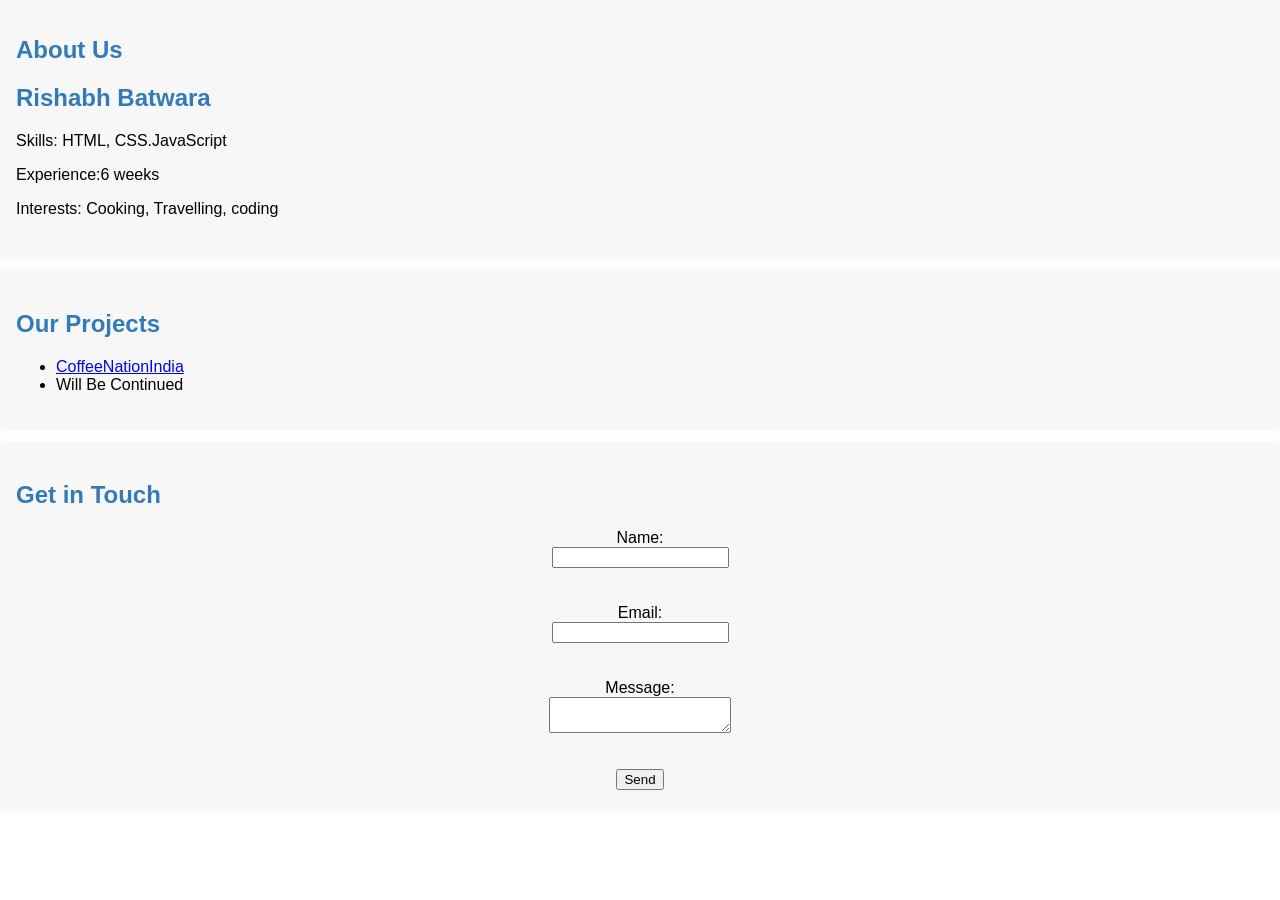
<file: developers.html>
<!-- index.html -->
<!DOCTYPE html>
<html lang="en">
<head>
    <meta charset="UTF-8">
    <meta name="viewport" content="width=device-width, initial-scale=1.0">
    <title>About Us</title>
    <link rel="stylesheet" href="assests/css/dev_style.css">
</head>
<body>
    
    <section id="about">
        <h1>About Us</h1>
        
        <div class="developer">
            <h2>Rishabh Batwara</h2>
            <p>Skills: HTML, CSS.JavaScript</p>
            <p>Experience:6 weeks </p>
            <p>Interests: Cooking, Travelling, coding</p>
        </div>
    </section>
    <section id="projects">
        <h1>Our Projects</h1>
        <ul>
            <li><a href="index.html">CoffeeNationIndia</a></li>
            <li>Will Be Continued</li>
            
        </ul>
    </section>
    <section id="contact">
        <h1>Get in Touch</h1>
        <form>
            <label for="name">Name:</label>
            <input type="text" id="name" name="name"><br><br>
            <label for="email">Email:</label>
            <input type="email" id="email" name="email"><br><br>
            <label for="message">Message:</label>
            <textarea id="message" name="message"></textarea><br><br>
            <input type="submit" value="Send">
        </form>
    </section>
    <script src="script.js"></script>
</body>
</html>
</file>
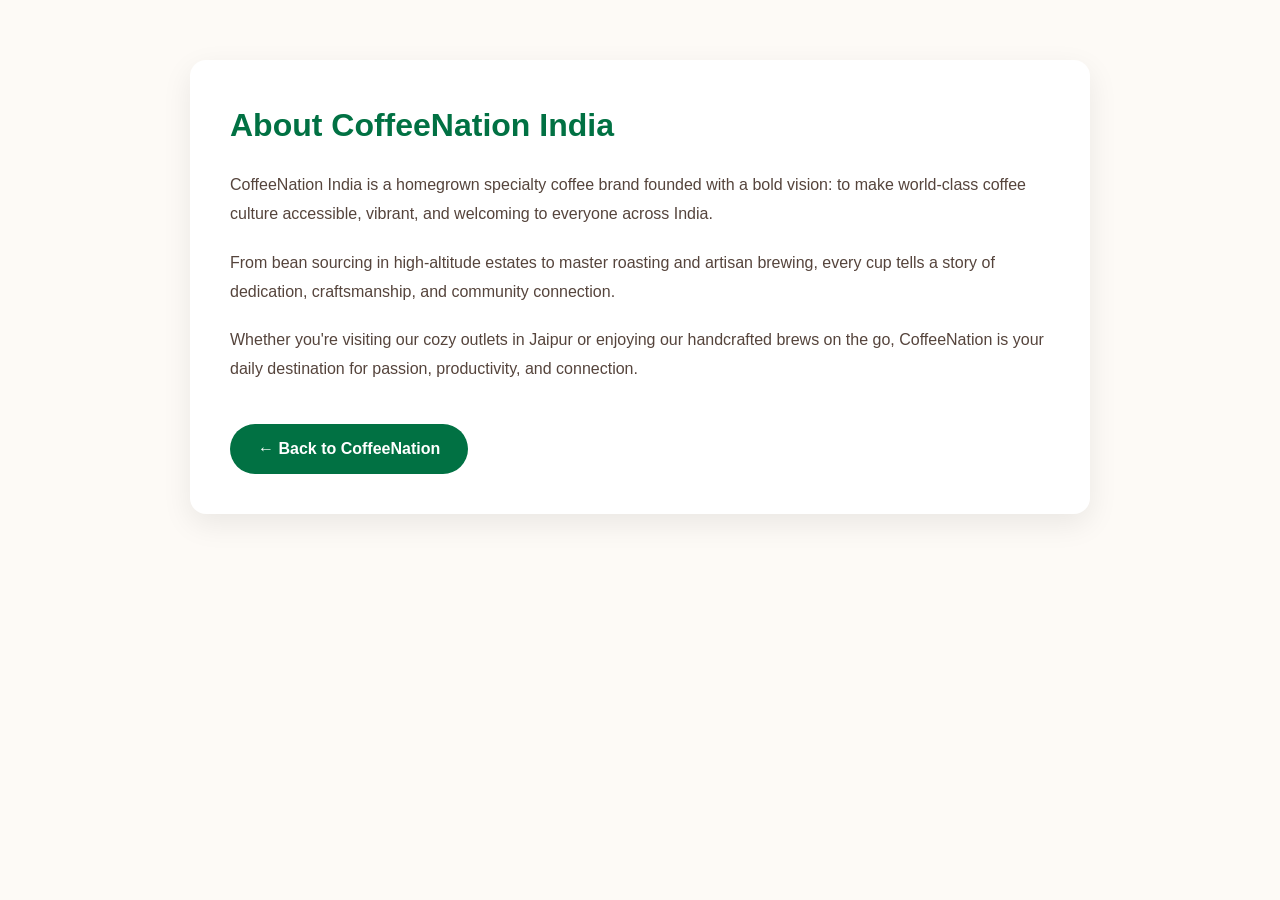
<file: learn_more.html>
<!DOCTYPE html>
<html lang="en">
<head>
    <meta charset="UTF-8">
    <meta name="viewport" content="width=device-width, initial-scale=1.0">
    <title>About CoffeeNation India</title>
    <link rel="stylesheet" href="assests/css/style.css">
    <link rel="stylesheet" href="assests/css/section.css">
    <style>
        .learn-container {
            max-width: 900px;
            margin: 60px auto;
            padding: 40px;
            background: #ffffff;
            border-radius: 16px;
            box-shadow: 0 10px 30px rgba(0,0,0,0.08);
            font-family: 'Poppins', sans-serif;
            color: #33241b;
        }
        .learn-container h1 {
            color: #017143;
            font-size: 32px;
            margin-bottom: 20px;
        }
        .learn-container p {
            font-size: 16px;
            line-height: 1.8;
            margin-bottom: 20px;
            color: #55443c;
        }
        .back-btn {
            display: inline-block;
            margin-top: 20px;
            padding: 12px 28px;
            background: #017143;
            color: white;
            text-decoration: none;
            border-radius: 30px;
            font-weight: 600;
        }
    </style>
</head>
<body style="background: #fdfaf6; margin: 0;">
    <div class="learn-container">
        <h1>About CoffeeNation India</h1>
        <p>CoffeeNation India is a homegrown specialty coffee brand founded with a bold vision: to make world-class coffee culture accessible, vibrant, and welcoming to everyone across India.</p>
        <p>From bean sourcing in high-altitude estates to master roasting and artisan brewing, every cup tells a story of dedication, craftsmanship, and community connection.</p>
        <p>Whether you're visiting our cozy outlets in Jaipur or enjoying our handcrafted brews on the go, CoffeeNation is your daily destination for passion, productivity, and connection.</p>
        <a href="index.html" class="back-btn">&#8592; Back to CoffeeNation</a>
    </div>
</body>
</html>
</file>
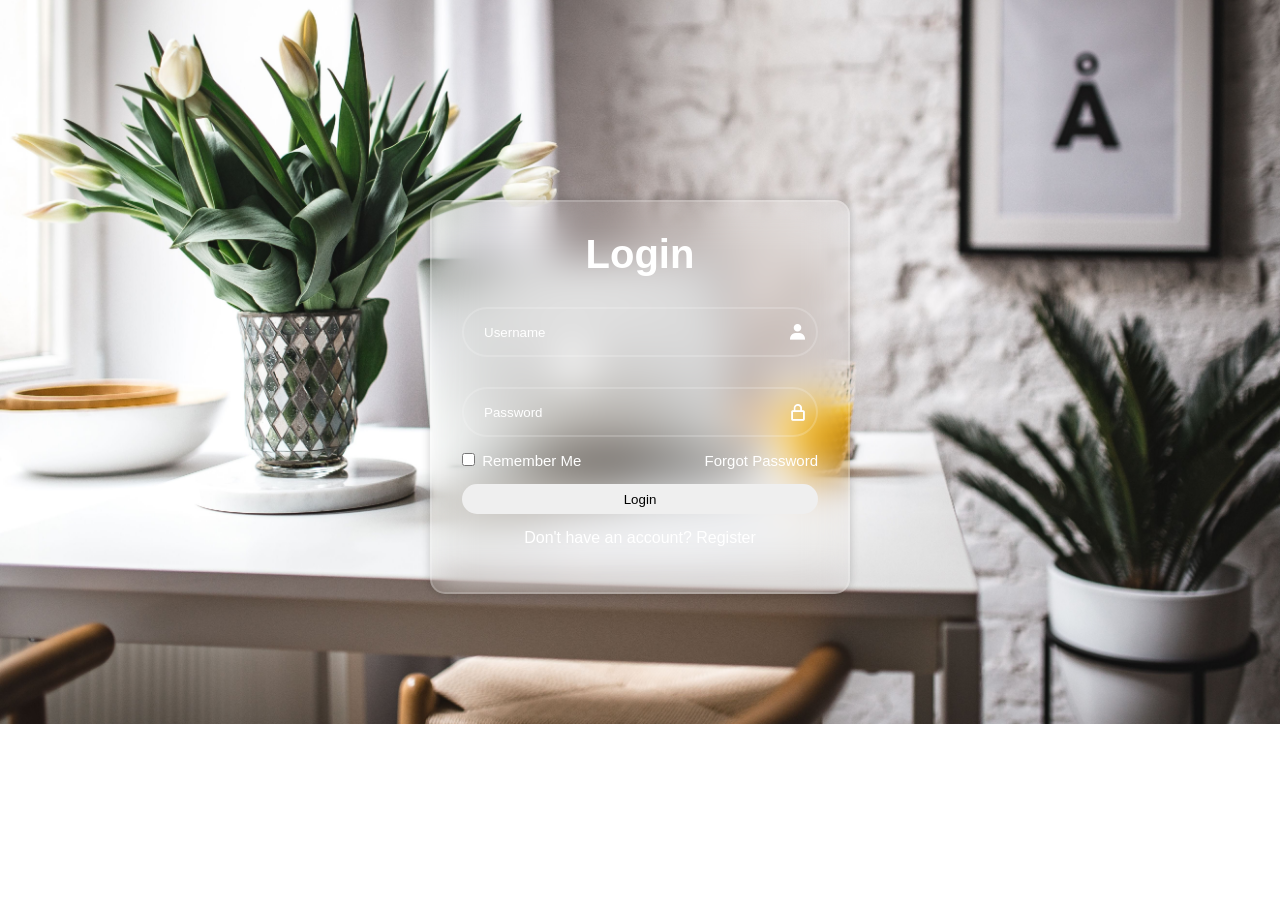
<file: signuppage.html>
<!DOCTYPE html>
<html lang="en">
<head>
    <meta charset="UTF-8">
    <meta name="viewport" content="width=device-width, initial-scale=1.0">
    <link rel="stylesheet" href="assests/css/style_signup.css">
    
   
<link href='https://unpkg.com/boxicons@2.1.4/css/boxicons.min.css' rel='stylesheet'>
    <title>Sign Up/Sign In</title>
</head>
<body>
    <div class="login-section">
        <form  method="post" name="google-sheet">
        <div class="form">
            <h2>
                Login
            </h2>
            <div class="input-box">
                <input type="text" placeholder="Username" required name="userName" maxlength="20" minlength="3">
                <i class='bx bxs-user'></i>
            </div>
            <div class="input-box">
                <input type="password" placeholder="Password" required name="passWord" minlength="4" maxlength="10">
                <i class='bx bx-lock-alt' ></i>
            </div>
            <div class="remember-me">
                <label> <input type="checkbox" name="rememberme" id="" value="yes">
                Remember Me</label>
                <a href="#">Forgot Password</a>
            </div>
            <button type="submit" class="btn" name="submit">Login</button>

            <div class="register-link">
                <p>Don't have an account? <a href="#">Register</a></p>
            </div>

        </div>
        </form>
    </div>
    <script src="assests/js/script.js">
        
        const scriptURL = 'https://script.google.com/macros/s/AKfycbygMZXNlh0P6BYEyQKnMRYlUvjqZYwo3JaAGrtpOC2nwJ6pKYGhbewRN0V59SVROr8/exec'
            const form = document.forms['google-sheet']
          
            form.addEventListener('submit', e => {
              e.preventDefault()
              fetch(scriptURL, { method: 'POST', body: new FormData(form)})
                .then(response => alert("Thanks for Contacting us..! We Will Contact You Soon..."))
                .catch(error => console.error('Error!', error.message))
            })
    </script>
    
</body>
</html>
</file>
<file: assests/css/dev_style.css>
/* styles.css */
body {
    font-family: Arial, sans-serif;
    margin: 0;
    padding: 0;
}

header {
    background-color: #f0f0f0;
    padding: 1em;
    text-align: center;
}

nav ul {
    list-style: none;
    margin: 0;
    padding: 0;
    display: flex;
    justify-content: space-between;
}

nav li {
    margin-right: 20px;
}

nav a {
    color: #337ab7;
    text-decoration: none;
}

nav a:hover {
    color: #23527c;
}

main {
    display: flex;
    flex-direction: column;
    align-items: center;
    padding: 2em;
}

section {
    background-color: #f7f7f7;
    padding: 1em;
    margin-bottom: 20px;
    box-shadow: 0 0 10px rgba(0, 0, 0, 0.1);
}

h1, h2 {
    color: #337ab7;
}

.developer {
    margin-bottom: 20px;
}

.developer h2 {
    margin-top: 0;
}

#contact form {
    display: flex;
    flex-direction: column;
    align-items: center;
}

#contact label {
    margin-bottom:
</file>
<file: assests/css/style.css>
/* CoffeeNation Master Stylesheet - Ultra-Modern Luxury Coffee Aesthetic */
:root {
    --primary: #017143;
    --primary-dark: #005632;
    --primary-light: #e8f5e9;
    --accent-gold: #c59b27;
    --coffee-dark: #201510;
    --coffee-mid: #4a2c1d;
    --coffee-light: #8d5b4c;
    --bg-cream: #faf7f2;
    --card-bg: #ffffff;
    --text-dark: #1e1e1e;
    --text-muted: #64748b;
    --shadow-soft: 0 10px 30px rgba(0, 0, 0, 0.08);
    --shadow-hover: 0 16px 40px rgba(0, 0, 0, 0.15);
    --border-radius: 14px;
}

* {
    margin: 0;
    padding: 0;
    box-sizing: border-box;
    font-family: 'Poppins', -apple-system, BlinkMacSystemFont, sans-serif;
    scroll-behavior: smooth;
}

body {
    background-color: var(--bg-cream);
    color: var(--text-dark);
    overflow-x: hidden;
    line-height: 1.6;
}

/* ==================== NAVBAR ==================== */
.navbar {
    position: fixed;
    top: 0;
    left: 0;
    width: 100%;
    padding: 16px 60px;
    display: flex;
    justify-content: space-between;
    align-items: center;
    background: rgba(255, 255, 255, 0.88);
    backdrop-filter: blur(14px);
    -webkit-backdrop-filter: blur(14px);
    box-shadow: 0 4px 20px rgba(0, 0, 0, 0.05);
    z-index: 1000;
    transition: all 0.3s ease;
}

.brand-link {
    display: flex;
    align-items: center;
    gap: 12px;
    text-decoration: none;
}

.logo {
    height: 48px;
    width: 48px;
    border-radius: 50%;
    object-fit: cover;
    box-shadow: 0 2px 10px rgba(1, 113, 67, 0.25);
}

.brand-text {
    font-family: 'Outfit', sans-serif;
    font-size: 24px;
    font-weight: 800;
    color: var(--primary);
    letter-spacing: -0.5px;
}

.brand-text span {
    color: var(--coffee-mid);
}

.nav-links ul {
    display: flex;
    align-items: center;
    list-style: none;
    gap: 28px;
}

.nav-links a {
    text-decoration: none;
    font-size: 14.5px;
    font-weight: 500;
    color: #334155;
    transition: color 0.2s ease;
}

.nav-links a:hover,
.nav-links a.active {
    color: var(--primary);
    font-weight: 600;
}

.nav-auth-btn {
    display: inline-flex;
    align-items: center;
    gap: 6px;
    padding: 8px 18px;
    background: #f1f5f9;
    border-radius: 20px;
    color: var(--primary) !important;
    font-weight: 600 !important;
    transition: all 0.2s ease;
}

.nav-auth-btn:hover {
    background: var(--primary-light);
}

.cart-nav-btn {
    display: inline-flex;
    align-items: center;
    gap: 8px;
    background: var(--primary);
    color: white;
    border: none;
    padding: 9px 20px;
    border-radius: 30px;
    font-weight: 600;
    font-size: 14px;
    cursor: pointer;
    box-shadow: 0 4px 14px rgba(1, 113, 67, 0.3);
    transition: all 0.2s ease;
}

.cart-nav-btn:hover {
    background: var(--primary-dark);
    transform: translateY(-2px);
    box-shadow: 0 6px 20px rgba(1, 113, 67, 0.4);
}

.cart-badge {
    background: #f59e0b;
    color: white;
    font-size: 11px;
    font-weight: 800;
    padding: 2px 7px;
    border-radius: 12px;
}

/* ==================== HERO SECTION ==================== */
.hero-section {
    position: relative;
    width: 100%;
    min-height: 100vh;
    padding: 130px 80px 60px;
    display: flex;
    align-items: center;
    overflow: hidden;
}

.circle {
    position: absolute;
    top: 0;
    left: 0;
    width: 100%;
    height: 100%;
    background: #017143;
    clip-path: circle(650px at right 850px);
    transition: background 0.6s cubic-bezier(0.4, 0, 0.2, 1);
    z-index: 1;
}

.hero-container {
    position: relative;
    z-index: 2;
    display: flex;
    justify-content: space-between;
    align-items: center;
    width: 100%;
    max-width: 1300px;
    margin: 0 auto;
}

.hero-section .text-box {
    max-width: 600px;
}

.hero-tagline {
    display: inline-flex;
    align-items: center;
    gap: 8px;
    background: #fef3c7;
    color: #b45309;
    padding: 6px 14px;
    border-radius: 20px;
    font-size: 13px;
    font-weight: 700;
    text-transform: uppercase;
    letter-spacing: 0.5px;
    margin-bottom: 18px;
}

.hero-section .text-box h2 {
    font-family: 'Playfair Display', serif;
    font-size: 3.4rem;
    font-weight: 700;
    line-height: 1.18;
    color: #1e1e1e;
    margin-bottom: 18px;
}

.hero-section .text-box h2 span.brand-highlight {
    color: var(--primary);
}

.hero-section .text-box h2 span.brown {
    color: var(--coffee-mid);
}

.hero-section .text-box p {
    font-size: 16.5px;
    color: #475569;
    margin-bottom: 28px;
    line-height: 1.7;
}

.hero-buttons {
    display: flex;
    gap: 16px;
    flex-wrap: wrap;
}

.btn {
    display: inline-flex;
    align-items: center;
    gap: 8px;
    padding: 13px 28px;
    border-radius: 30px;
    font-size: 15px;
    font-weight: 600;
    text-decoration: none;
    cursor: pointer;
    transition: all 0.25s ease;
    border: none;
}

.btn-hero-primary {
    background: var(--primary);
    color: white;
    box-shadow: 0 4px 15px rgba(1, 113, 67, 0.35);
}

.btn-hero-primary:hover {
    background: var(--primary-dark);
    transform: translateY(-2px);
    box-shadow: 0 8px 22px rgba(1, 113, 67, 0.45);
}

.btn-hero-secondary {
    background: white;
    color: var(--coffee-dark);
    border: 1.5px solid #cbd5e1;
    box-shadow: 0 4px 12px rgba(0, 0, 0, 0.05);
}

.btn-hero-secondary:hover {
    border-color: var(--primary);
    color: var(--primary);
    transform: translateY(-2px);
}

/* Floating Coffee Cup */
.floating-coffee-wrapper {
    position: relative;
    display: flex;
    justify-content: center;
    align-items: center;
}

.starbucks {
    max-width: 380px;
    filter: drop-shadow(0 20px 30px rgba(0, 0, 0, 0.22));
    animation: floatCup 4s ease-in-out infinite;
    cursor: pointer;
    transition: opacity 0.2s ease, transform 0.3s ease;
}

@keyframes floatCup {
    0%, 100% { transform: translateY(0px) rotate(0deg); }
    50% { transform: translateY(-12px) rotate(1deg); }
}

/* Flavor Switcher Thumbnails */
.flavor-selector {
    position: absolute;
    bottom: 30px;
    left: 50%;
    transform: translateX(-50%);
    z-index: 3;
    display: flex;
    align-items: center;
    gap: 16px;
    background: rgba(255, 255, 255, 0.9);
    backdrop-filter: blur(8px);
    padding: 8px 20px;
    border-radius: 40px;
    box-shadow: 0 8px 25px rgba(0, 0, 0, 0.08);
}

.flavor-label {
    font-size: 13px;
    font-weight: 700;
    color: var(--coffee-mid);
    text-transform: uppercase;
    letter-spacing: 0.5px;
}

.thumb {
    display: flex;
    list-style: none;
    gap: 12px;
}

.thumb li {
    width: 50px;
    height: 50px;
    border-radius: 50%;
    overflow: hidden;
    cursor: pointer;
    border: 2px solid transparent;
    transition: all 0.2s ease;
    background: white;
    box-shadow: 0 2px 8px rgba(0,0,0,0.1);
}

.thumb li:hover,
.thumb li.active-thumb {
    transform: translateY(-4px) scale(1.08);
    border-color: var(--primary);
    box-shadow: 0 4px 14px rgba(1, 113, 67, 0.3);
}

.thumb li img {
    width: 100%;
    height: 100%;
    object-fit: contain;
}

/* Social Floating Bar */
.social {
    position: absolute;
    top: 50%;
    right: 30px;
    transform: translateY(-50%);
    display: flex;
    flex-direction: column;
    gap: 14px;
    list-style: none;
    z-index: 3;
}

.social a {
    width: 42px;
    height: 42px;
    border-radius: 50%;
    background: white;
    color: #334155;
    display: flex;
    align-items: center;
    justify-content: center;
    text-decoration: none;
    box-shadow: 0 4px 12px rgba(0, 0, 0, 0.08);
    transition: all 0.2s ease;
}

.social a:hover {
    background: var(--primary);
    color: white;
    transform: scale(1.1);
}

/* ==================== INTERIOR SHOWCASE ==================== */
.interior-showcase {
    padding: 80px 40px;
    background: #ffffff;
}

.interior-container {
    max-width: 1200px;
    margin: 0 auto;
    display: grid;
    grid-template-columns: 1fr 1fr;
    gap: 60px;
    align-items: center;
}

.interior-image-card {
    position: relative;
    border-radius: var(--border-radius);
    overflow: hidden;
    box-shadow: var(--shadow-hover);
}

.interior-image-card img {
    width: 100%;
    height: 420px;
    object-fit: cover;
    display: block;
    transition: transform 0.4s ease;
}

.interior-image-card:hover img {
    transform: scale(1.03);
}

.interior-overlay {
    position: absolute;
    bottom: 20px;
    left: 20px;
}

.interior-badge {
    background: rgba(0, 0, 0, 0.75);
    backdrop-filter: blur(6px);
    color: white;
    padding: 8px 16px;
    border-radius: 20px;
    font-size: 13.5px;
    font-weight: 600;
}

.interior-info .sub-title,
.section-title-wrap .sub-title {
    color: var(--primary);
    font-size: 13px;
    font-weight: 700;
    text-transform: uppercase;
    letter-spacing: 1px;
    display: block;
    margin-bottom: 8px;
}

.interior-info h2,
.section-title-wrap h2 {
    font-family: 'Playfair Display', serif;
    font-size: 2.3rem;
    color: var(--coffee-dark);
    line-height: 1.25;
    margin-bottom: 16px;
}

.interior-info p {
    font-size: 15.5px;
    color: #475569;
    line-height: 1.7;
    margin-bottom: 24px;
}

.perks-grid {
    display: grid;
    grid-template-columns: 1fr 1fr;
    gap: 14px;
}

.perk-item {
    display: flex;
    align-items: center;
    gap: 10px;
    font-size: 14px;
    font-weight: 600;
    color: #334155;
    background: #f8fafc;
    padding: 10px 14px;
    border-radius: 10px;
    border: 1px solid #e2e8f0;
}

.perk-item i {
    color: var(--primary);
}

/* ==================== ATMOSPHERE SLIDER ==================== */
.atmosphere-slider-section {
    padding: 80px 40px;
    background: #f8f6f0;
    text-align: center;
}

.section-title-wrap {
    max-width: 700px;
    margin: 0 auto 40px;
}

.slideshow-wrapper {
    max-width: 960px;
    margin: 0 auto;
    position: relative;
    border-radius: var(--border-radius);
    overflow: hidden;
    box-shadow: var(--shadow-hover);
    background: black;
}

.slide-card {
    display: none;
    position: relative;
}

.slide-card.active-slide {
    display: block;
    animation: fadeInSlide 0.5s ease;
}

@keyframes fadeInSlide {
    from { opacity: 0; }
    to { opacity: 1; }
}

.slide-card img {
    width: 100%;
    height: 480px;
    object-fit: cover;
    display: block;
}

.slide-caption {
    position: absolute;
    bottom: 0;
    left: 0;
    width: 100%;
    padding: 18px 24px;
    background: linear-gradient(to top, rgba(0,0,0,0.85), transparent);
    color: white;
    font-size: 16px;
    font-weight: 500;
}

.slider-nav {
    position: absolute;
    top: 50%;
    width: 100%;
    display: flex;
    justify-content: space-between;
    padding: 0 20px;
    transform: translateY(-50%);
    pointer-events: none;
}

.slider-btn {
    pointer-events: auto;
    width: 44px;
    height: 44px;
    border-radius: 50%;
    background: rgba(255, 255, 255, 0.9);
    border: none;
    color: var(--coffee-dark);
    font-size: 16px;
    cursor: pointer;
    box-shadow: 0 4px 12px rgba(0,0,0,0.2);
    transition: all 0.2s ease;
}

.slider-btn:hover {
    background: var(--primary);
    color: white;
}

/* ==================== MIXOLOGY CUSTOMIZER SECTION ==================== */
.customizer-section {
    padding: 90px 40px;
    background: #ffffff;
}

.customizer-card {
    max-width: 1100px;
    margin: 0 auto;
    background: #fdfaf6;
    border: 1.5px solid #ecdac8;
    border-radius: 20px;
    padding: 45px 50px;
    box-shadow: var(--shadow-soft);
}

.customizer-header {
    text-align: center;
    max-width: 650px;
    margin: 0 auto 35px;
}

.customizer-header h2 {
    font-family: 'Playfair Display', serif;
    font-size: 2.2rem;
    color: var(--coffee-dark);
}

.customizer-grid {
    display: grid;
    grid-template-columns: 1.4fr 1fr;
    gap: 40px;
    align-items: start;
}

.control-group {
    margin-bottom: 22px;
}

.control-group label {
    display: block;
    font-size: 14.5px;
    font-weight: 700;
    color: var(--coffee-dark);
    margin-bottom: 10px;
}

.option-pills {
    display: flex;
    flex-wrap: wrap;
    gap: 10px;
}

.pill {
    padding: 8px 16px;
    border-radius: 20px;
    background: white;
    border: 1.5px solid #cbd5e1;
    font-size: 13.5px;
    font-weight: 500;
    cursor: pointer;
    transition: all 0.2s ease;
    color: #334155;
}

.pill:hover,
.pill.active {
    background: var(--primary);
    border-color: var(--primary);
    color: white;
    font-weight: 600;
}

.sweetness-slider {
    width: 100%;
    accent-color: var(--primary);
    height: 6px;
    border-radius: 4px;
    cursor: pointer;
}

.addon-checks {
    display: grid;
    grid-template-columns: 1fr 1fr;
    gap: 10px;
}

.check-container {
    display: flex;
    align-items: center;
    gap: 8px;
    font-size: 13px;
    font-weight: 500;
    color: #475569;
    cursor: pointer;
    background: white;
    padding: 8px 12px;
    border-radius: 8px;
    border: 1px solid #e2e8f0;
}

/* Customizer Preview Box */
.customizer-preview {
    background: white;
    border: 1.5px solid #e2e8f0;
    border-radius: 16px;
    padding: 30px;
    text-align: center;
    box-shadow: 0 6px 20px rgba(0, 0, 0, 0.04);
}

.preview-cup-art {
    width: 80px;
    height: 80px;
    margin: 0 auto 16px;
    background: var(--primary-light);
    border-radius: 50%;
    display: flex;
    align-items: center;
    justify-content: center;
}

.preview-cup-icon {
    font-size: 38px;
    color: var(--primary);
}

.customizer-preview h3 {
    font-size: 19px;
    color: var(--coffee-dark);
    margin-bottom: 14px;
}

.preview-specs {
    list-style: none;
    text-align: left;
    background: #f8fafc;
    padding: 14px 18px;
    border-radius: 10px;
    font-size: 13.5px;
    color: #475569;
    margin-bottom: 22px;
}

.preview-specs li {
    margin-bottom: 5px;
}

.price-action-row {
    display: flex;
    justify-content: space-between;
    align-items: center;
}

.price-display {
    text-align: left;
}

.price-display span {
    font-size: 11px;
    text-transform: uppercase;
    color: #94a3b8;
    font-weight: 700;
}

.price-display h4 {
    font-size: 24px;
    color: var(--primary);
    font-weight: 800;
}

.btn-add-custom {
    background: var(--primary);
    color: white;
    padding: 11px 22px;
    border-radius: 25px;
    border: none;
    font-weight: 700;
    cursor: pointer;
    transition: all 0.2s ease;
}

.btn-add-custom:hover {
    background: var(--primary-dark);
    transform: translateY(-2px);
}

/* ==================== WHAT'S NEW ==================== */
.whatsnew {
    padding: 70px 40px;
    background: #201510;
    color: white;
    text-align: center;
}

.whatsnew-content {
    max-width: 850px;
    margin: 0 auto;
}

.whatsnew h2 {
    font-family: 'Playfair Display', serif;
    font-size: 2.4rem;
    color: #f59e0b;
    margin-bottom: 16px;
}

.whatsnew p {
    font-size: 16px;
    color: #cbd5e1;
    line-height: 1.8;
    margin-bottom: 30px;
}

.features-pill-row {
    display: flex;
    justify-content: center;
    gap: 16px;
    flex-wrap: wrap;
}

.features-pill-row span {
    background: rgba(255, 255, 255, 0.1);
    backdrop-filter: blur(4px);
    border: 1px solid rgba(255, 255, 255, 0.15);
    padding: 8px 18px;
    border-radius: 20px;
    font-size: 13.5px;
    font-weight: 500;
}

.features-pill-row i {
    color: #f59e0b;
    margin-right: 6px;
}

/* ==================== COFFEE QUIZ SECTION ==================== */
.quiz-section {
    padding: 80px 40px;
    background: #fdfaf6;
    text-align: center;
}

.quiz-container {
    max-width: 750px;
    margin: 0 auto;
}

.quiz-card {
    background: white;
    border-radius: 18px;
    padding: 40px;
    box-shadow: var(--shadow-soft);
    border: 1px solid #ecdac8;
    margin-top: 25px;
}

.quiz-step h3 {
    font-size: 20px;
    color: var(--coffee-dark);
    margin-bottom: 22px;
}

.quiz-options {
    display: flex;
    flex-direction: column;
    gap: 12px;
    max-width: 450px;
    margin: 0 auto;
}

.btn-quiz-opt {
    padding: 14px 20px;
    border: 1.5px solid #e2e8f0;
    border-radius: 12px;
    background: #f8fafc;
    font-size: 15px;
    font-weight: 600;
    color: #334155;
    cursor: pointer;
    transition: all 0.2s ease;
}

.btn-quiz-opt:hover {
    background: var(--primary-light);
    border-color: var(--primary);
    color: var(--primary);
    transform: translateY(-2px);
}

.result-celebration {
    display: inline-block;
    background: #fef3c7;
    color: #b45309;
    font-size: 13px;
    font-weight: 700;
    padding: 6px 16px;
    border-radius: 20px;
    margin-bottom: 12px;
}

#resultTitle {
    font-size: 26px;
    color: var(--primary);
    font-family: 'Playfair Display', serif;
    margin-bottom: 8px;
}

#resultDesc {
    font-size: 15px;
    color: #64748b;
    margin-bottom: 24px;
}

.result-actions {
    display: flex;
    justify-content: center;
    gap: 14px;
}

/* ==================== CART DRAWER ==================== */
.cart-drawer-overlay {
    position: fixed;
    top: 0;
    left: 0;
    width: 100%;
    height: 100%;
    background: rgba(0, 0, 0, 0.5);
    backdrop-filter: blur(3px);
    z-index: 2000;
    display: none;
}

.cart-drawer-overlay.active {
    display: block;
}

.cart-drawer {
    position: fixed;
    top: 0;
    right: -420px;
    width: 400px;
    max-width: 100%;
    height: 100%;
    background: white;
    z-index: 2001;
    display: flex;
    flex-direction: column;
    box-shadow: -6px 0 25px rgba(0,0,0,0.2);
    transition: right 0.35s cubic-bezier(0.4, 0, 0.2, 1);
}

.cart-drawer.open {
    right: 0;
}

.cart-header {
    padding: 20px 24px;
    border-bottom: 1px solid #e2e8f0;
    display: flex;
    justify-content: space-between;
    align-items: center;
}

.cart-header h3 {
    font-size: 18px;
    font-weight: 700;
    color: var(--coffee-dark);
}

.close-drawer-btn {
    background: transparent;
    border: none;
    font-size: 20px;
    color: #64748b;
    cursor: pointer;
}

.cart-body {
    flex: 1;
    overflow-y: auto;
    padding: 20px 24px;
}

.empty-cart-state {
    text-align: center;
    padding: 60px 20px;
    color: #94a3b8;
}

.empty-icon {
    font-size: 50px;
    margin-bottom: 14px;
    color: #cbd5e1;
}

.cart-item-card {
    display: flex;
    gap: 14px;
    align-items: center;
    padding: 12px 0;
    border-bottom: 1px solid #f1f5f9;
}

.cart-item-img {
    width: 60px;
    height: 60px;
    border-radius: 8px;
    object-fit: cover;
}

.cart-item-info {
    flex: 1;
}

.cart-item-title {
    font-size: 14px;
    font-weight: 600;
    color: var(--coffee-dark);
}

.cart-item-price {
    font-size: 13.5px;
    color: var(--primary);
    font-weight: 700;
}

.qty-controls {
    display: flex;
    align-items: center;
    gap: 8px;
    margin-top: 4px;
}

.qty-btn {
    width: 24px;
    height: 24px;
    border-radius: 4px;
    border: 1px solid #cbd5e1;
    background: white;
    cursor: pointer;
    font-weight: 700;
}

.cart-footer {
    padding: 20px 24px;
    border-top: 1px solid #e2e8f0;
    background: #f8fafc;
}

.promo-box {
    display: flex;
    gap: 8px;
    margin-bottom: 14px;
}

.promo-box input {
    flex: 1;
    padding: 8px 12px;
    border: 1px solid #cbd5e1;
    border-radius: 6px;
    font-size: 13px;
    text-transform: uppercase;
}

.promo-box button {
    padding: 8px 14px;
    background: var(--coffee-mid);
    color: white;
    border: none;
    border-radius: 6px;
    font-weight: 600;
    font-size: 13px;
    cursor: pointer;
}

.cart-summary .summary-row {
    display: flex;
    justify-content: space-between;
    font-size: 13.5px;
    color: #64748b;
    margin-bottom: 6px;
}

.cart-summary .total-row {
    font-size: 17px;
    color: var(--coffee-dark);
    border-top: 1px dashed #cbd5e1;
    padding-top: 10px;
    margin-top: 8px;
}

.btn-checkout {
    width: 100%;
    margin-top: 16px;
    padding: 13px;
    background: var(--primary);
    color: white;
    border: none;
    border-radius: 30px;
    font-size: 15px;
    font-weight: 700;
    cursor: pointer;
    transition: all 0.2s ease;
}

.btn-checkout:hover {
    background: var(--primary-dark);
}

/* ==================== CHECKOUT CONFIRMATION MODAL ==================== */
.checkout-modal-overlay {
    position: fixed;
    top: 0;
    left: 0;
    width: 100%;
    height: 100%;
    background: rgba(0, 0, 0, 0.65);
    backdrop-filter: blur(5px);
    z-index: 3000;
    display: none;
    align-items: center;
    justify-content: center;
}

.checkout-modal-overlay.active {
    display: flex;
}

.checkout-card {
    background: white;
    width: 480px;
    max-width: 90%;
    border-radius: 18px;
    padding: 35px 30px;
    text-align: center;
    box-shadow: 0 20px 45px rgba(0,0,0,0.25);
    animation: popModal 0.3s cubic-bezier(0.18, 0.89, 0.32, 1.28);
}

@keyframes popModal {
    from { transform: scale(0.85); opacity: 0; }
    to { transform: scale(1); opacity: 1; }
}

.success-icon-wrap {
    font-size: 58px;
    color: var(--primary);
    margin-bottom: 14px;
}

.checkout-card h2 {
    font-size: 24px;
    color: var(--coffee-dark);
    margin-bottom: 8px;
}

.checkout-card p {
    font-size: 14px;
    color: #64748b;
    margin-bottom: 20px;
}

.order-receipt {
    background: #f8fafc;
    border: 1px dashed #cbd5e1;
    border-radius: 10px;
    padding: 16px;
    text-align: left;
    font-size: 13px;
    color: #475569;
    margin-bottom: 24px;
}

/* ==================== FOOTER ==================== */
.footer {
    background: #150d09;
    color: #cbd5e1;
    padding: 70px 40px 30px;
}

.footer-container {
    max-width: 1200px;
    margin: 0 auto;
    display: grid;
    grid-template-columns: 1.5fr 1fr 1fr 1.3fr;
    gap: 40px;
}

.brand-footer-logo {
    display: flex;
    align-items: center;
    gap: 10px;
    margin-bottom: 14px;
}

.brand-footer-title {
    font-size: 22px;
    font-weight: 800;
    color: white;
}

.brand-footer-title span {
    color: #f59e0b;
}

.footer-block h4 {
    color: white;
    font-size: 16px;
    margin-bottom: 18px;
}

.footer-block ul {
    list-style: none;
}

.footer-block ul li {
    margin-bottom: 10px;
}

.footer-block ul a {
    color: #94a3b8;
    text-decoration: none;
    font-size: 14px;
    transition: color 0.2s ease;
}

.footer-block ul a:hover {
    color: #f59e0b;
}

.newsletter-form {
    display: flex;
    margin-top: 14px;
    margin-bottom: 18px;
}

.newsletter-form input {
    flex: 1;
    padding: 10px 14px;
    border: none;
    border-radius: 6px 0 0 6px;
    font-size: 13.5px;
}

.newsletter-form button {
    background: var(--primary);
    color: white;
    border: none;
    padding: 0 16px;
    border-radius: 0 6px 6px 0;
    cursor: pointer;
}

.footer-social-icons {
    display: flex;
    gap: 10px;
}

.footer-social-icons a {
    width: 36px;
    height: 36px;
    border-radius: 50%;
    background: rgba(255, 255, 255, 0.1);
    color: white;
    display: flex;
    align-items: center;
    justify-content: center;
    text-decoration: none;
    transition: all 0.2s ease;
}

.footer-social-icons a:hover {
    background: #f59e0b;
    color: black;
}

.footer-bottom {
    border-top: 1px solid rgba(255, 255, 255, 0.1);
    margin-top: 50px;
    padding-top: 25px;
    text-align: center;
    font-size: 13px;
    color: #94a3b8;
}

/* Responsive Breakpoints */
@media (max-width: 992px) {
    .navbar { padding: 14px 24px; }
    .hero-section { padding: 110px 30px 60px; }
    .hero-section .text-box h2 { font-size: 2.6rem; }
    .interior-container, .customizer-grid, .footer-container { grid-template-columns: 1fr; }
    .social { display: none; }
}

@media (max-width: 600px) {
    .nav-links ul { display: none; }
    .hero-buttons { flex-direction: column; }
    .starbucks { max-width: 280px; }
}
</file>
<file: assests/css/section.css>
/* CoffeeNation Section Styles */
#normal-section {
    padding: 60px 40px;
    background: #fdfaf6;
    color: #33241b;
}

#normal-section .container {
    max-width: 1100px;
    margin: 0 auto;
}

.section-heading {
    font-size: 32px;
    font-weight: 700;
    color: #4a2c1d;
    margin-bottom: 20px;
}

.section-description {
    font-size: 16px;
    line-height: 1.8;
    color: #55443c;
}

.readme .villian .molly img {
    width: 100%;
    max-height: 480px;
    object-fit: cover;
    border-radius: 12px;
    box-shadow: 0 8px 24px rgba(0,0,0,0.12);
}

/* Toast alert notification */
.coffee-toast {
    position: fixed;
    bottom: 24px;
    right: 24px;
    background: #017143;
    color: white;
    padding: 14px 24px;
    border-radius: 8px;
    font-size: 15px;
    font-weight: 600;
    box-shadow: 0 6px 20px rgba(0,0,0,0.25);
    z-index: 10000;
    display: none;
    animation: fadeIn 0.3s ease;
}

@keyframes fadeIn {
    from { opacity: 0; transform: translateY(15px); }
    to { opacity: 1; transform: translateY(0); }
}
</file>
<file: assests/css/style_signup.css>
* {
    margin: 0;
    padding: 0;
    box-sizing: border-box;
    font-family: "Popins", sans-serif;
}

body{
    display: flex;
    background: palegreen;
    justify-content: center;
    align-items: center;
    background: url(../images/login3.jpg) no-repeat;
    background-size: cover;
    background-position: center;
}
.login-section{
    border-radius: 15px;
    background-color: aqua;
    height: auto;
    margin-top: 200px;
    width: 420px;
    color: white;
    background: transparent;
    border: 2px solid rgba(255, 255, 255, 0.188);
    backdrop-filter: blur(20px);
    box-shadow: 0 0 10px rgba(0 , 0, 0,.2);
}
.form{
    padding: 30px;
}
.form h2{
    font-size: 40px;
    text-align: center;

}
.login-section .input-box{
    position: relative;
    width: 100%;
    height: 50px;
    margin: 30px 0;
}

.input-box input{
    width: 100%;
    height: 100%;
    background: transparent;
    border: none;
    outline: none;
    border-radius: 30px;
    border: 2px solid rgba(255, 255, 255, 0.188);
    padding: 20px;

}

.input-box input::placeholder{
    color: white;
}
.input-box i{
    position: absolute;
    right: 10px;
    top: 50%;
    transform: translateY(-50%);
    font-size: 20px;

}
.login-section .remember-me{
    display: flex;
    justify-content: space-between;
    font-size: 15px;
    margin: -15px 0 15px;
}
.remember-me label input{
    accent-color: white;
    margin-right: 3px;
}
.remember-me a{
    color: white;
    text-decoration: none;
}
.remember-me a:hover{
    text-decoration: underline;
}
.register-link p{
    color: white;
    text-align: center;
    padding: 15px;
}
.register-link a{
    color: white;
    text-decoration: none;
    justify-content: center;
    text-align: center;
}
.register-link a:hover{
    text-decoration: underline;
}
.login-section .btn{
    width: 100%;
    height: 30px;
    border-radius: 20px;
    text-align: center;
    color:black;
    border: none;
    outline-color: transparent;
    cursor: pointer;
    transition: .5s;
}
.login-section .btn:hover{
    width: 100%;
    height: 30px;
    transform: scale(1.12);
    background-color: aqua;
}
</file>
